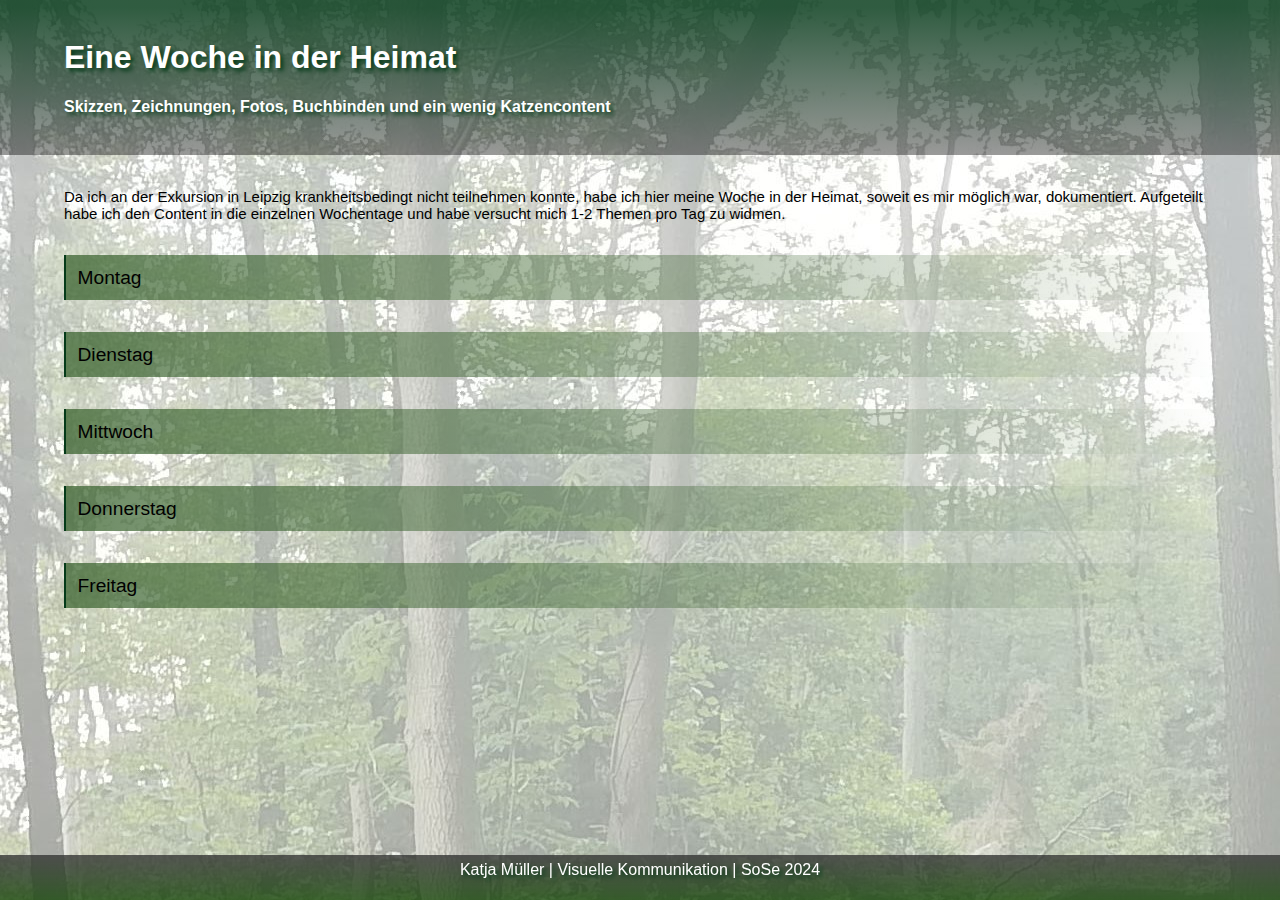
<file: index.html>
<!DOCTYPE html>
<html lang="en">
<head>
    <meta charset="UTF-8">
    <meta name="viewport" content="width=device-width, initial-scale=1.0">
    <title>Eine Woche in der Heimat</title>
    <link rel="stylesheet" type="text/css" href="styleindex.css"/>

</head>
<body>
<header>
<br> 
<h1>Eine Woche in der Heimat</h1><h4>Skizzen, Zeichnungen, Fotos, Buchbinden und ein wenig Katzencontent</h4>
<br>
</header>
<br>
<p>Da ich an der Exkursion in Leipzig krankheitsbedingt nicht teilnehmen konnte, habe ich hier meine Woche in der Heimat, soweit es mir möglich war, dokumentiert. Aufgeteilt habe ich den Content in die einzelnen Wochentage und habe versucht mich 1-2 Themen pro Tag zu widmen.</p><br>
<div class="Wochentage">
    <a class="Menülink" href="montag.html">Montag</a>
    <a class="Menülink" href="dienstag.html">Dienstag</a>
    <a class="Menülink" href="mittwoch.html">Mittwoch</a>
    <a class="Menülink" href="donnerstag.html">Donnerstag</a>
    <a class="Menülink" href="freitag.html">Freitag</a>
</div>
<footer>
    Katja Müller | Visuelle Kommunikation | SoSe 2024
</footer>
</body>
</html>
</file>
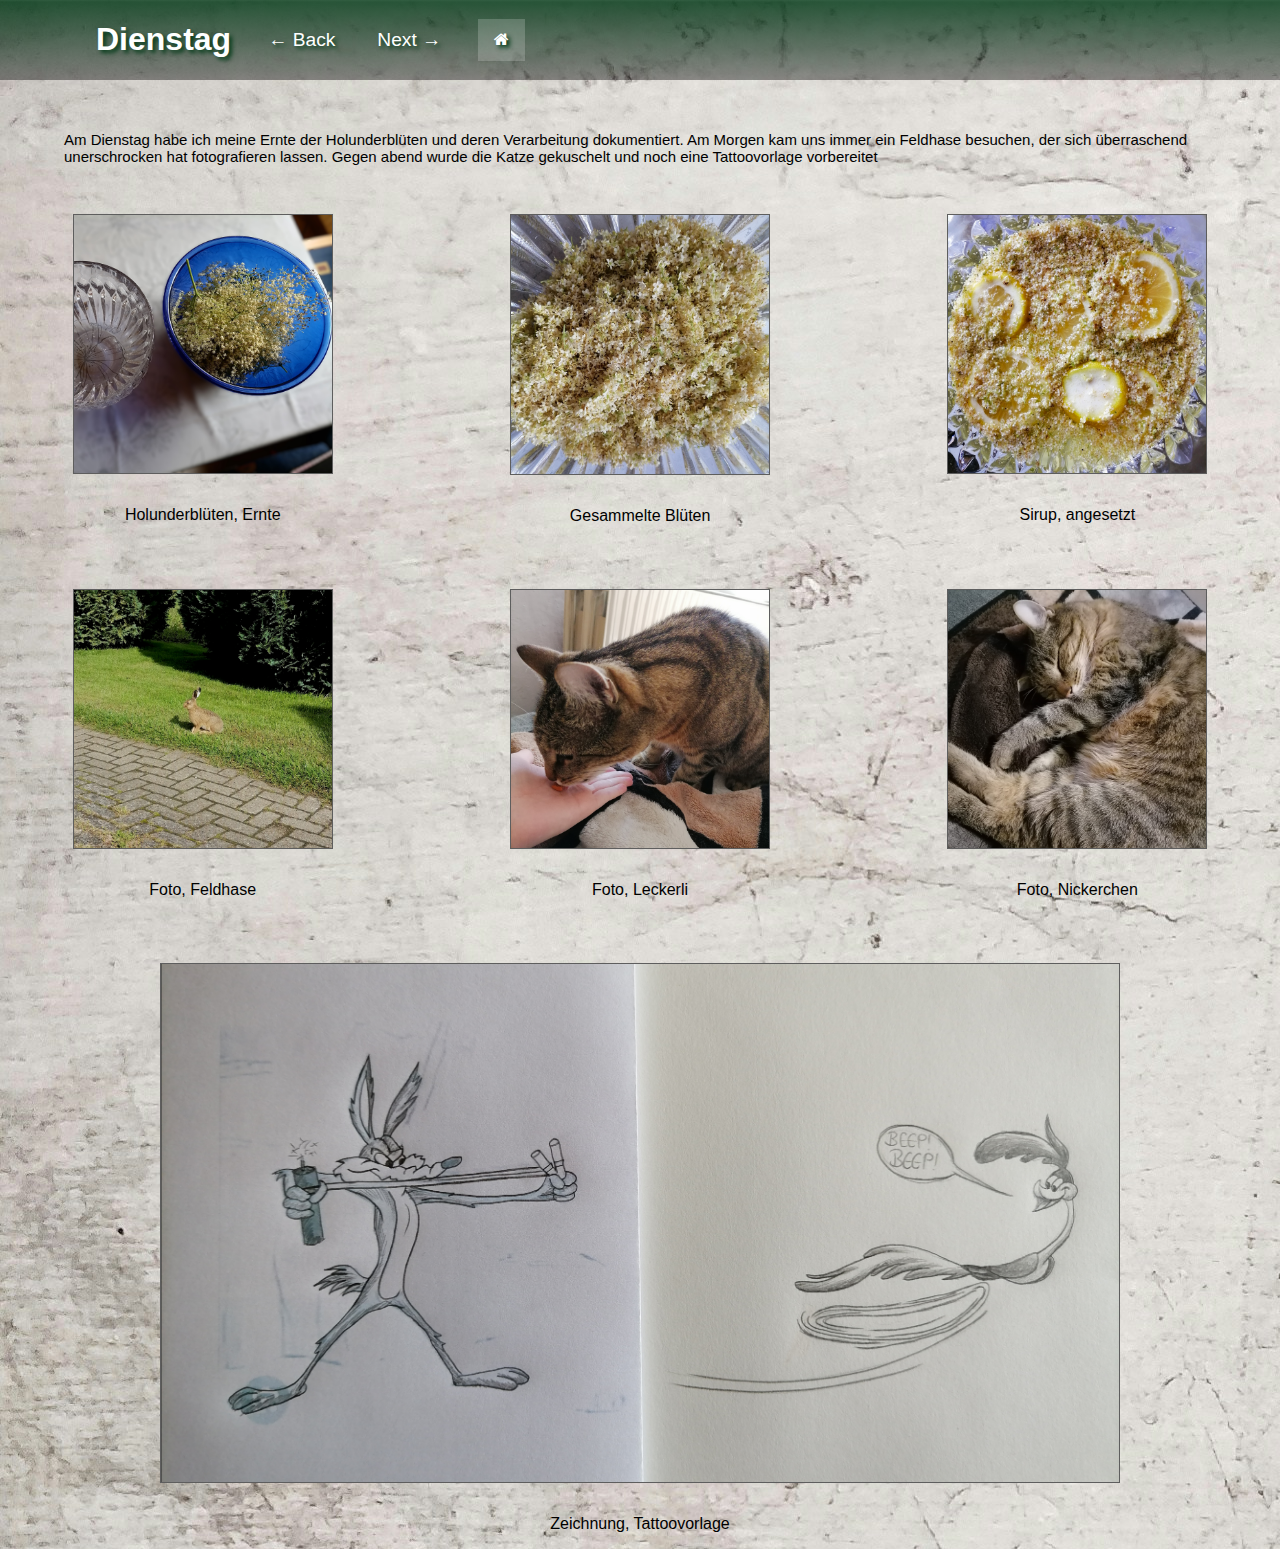
<file: dienstag.html>
<!DOCTYPE html>
<html lang="en">
<head>
    <meta charset="UTF-8">
    <meta name="viewport" content="width=device-width, initial-scale=1.0">
    <title>Dienstag</title>
    <link rel="stylesheet" type="text/css" href="style.css"/>
    <link rel="stylesheet" href="https://cdnjs.cloudflare.com/ajax/libs/font-awesome/4.7.0/css/font-awesome.min.css">
</head>
<body>
   
<header>
<br>
<h1>Dienstag</h1>
<a class="next" href="montag.html">← Back</a>
<a class="next" href="mittwoch.html">Next →</a>
<a class="btn" href="index.html"><i class="fa fa-home"></i></a>
<br>
</header>    
 <br><br>
  <p>Am Dienstag habe ich meine Ernte der Holunderblüten und deren Verarbeitung dokumentiert. Am Morgen kam uns immer ein Feldhase besuchen, der sich überraschend unerschrocken hat fotografieren lassen. Gegen abend wurde die Katze gekuschelt und noch eine Tattoovorlage vorbereitet</p><br>
    <div class="column">

        <div class="row">
            <figure>
                <img src="Ernte.jpg" alt="">
                <figcaption>Holunderblüten, Ernte</figcaption>
             </figure>
             <figure>
                <img src="Blüten.jpg" alt="">
                <figcaption>Gesammelte Blüten</figcaption>
             </figure>
             <figure>
                <img src="Sirup.jpg" alt="">
                <figcaption>Sirup, angesetzt</figcaption>
             </figure>
        </div>
    <div class="row">
      <figure>
         <img src="Hase.jpg" alt="">
         <figcaption>Foto, Feldhase</figcaption>
      </figure>
      <figure>
         <img src="Futter.jpg" alt="">
         <figcaption>Foto, Leckerli</figcaption>
      </figure>
     <figure>
      <img src="Nickerchen.jpg" alt="">
      <figcaption>Foto, Nickerchen</figcaption>
   </figure></div>
   <div class="row">
   <figure>
      <img src="Tattoo.jpg" alt="">
      <figcaption>Zeichnung, Tattoovorlage</figcaption>
   </figure>
    </div></div></div>

</body>
</html>
</file>
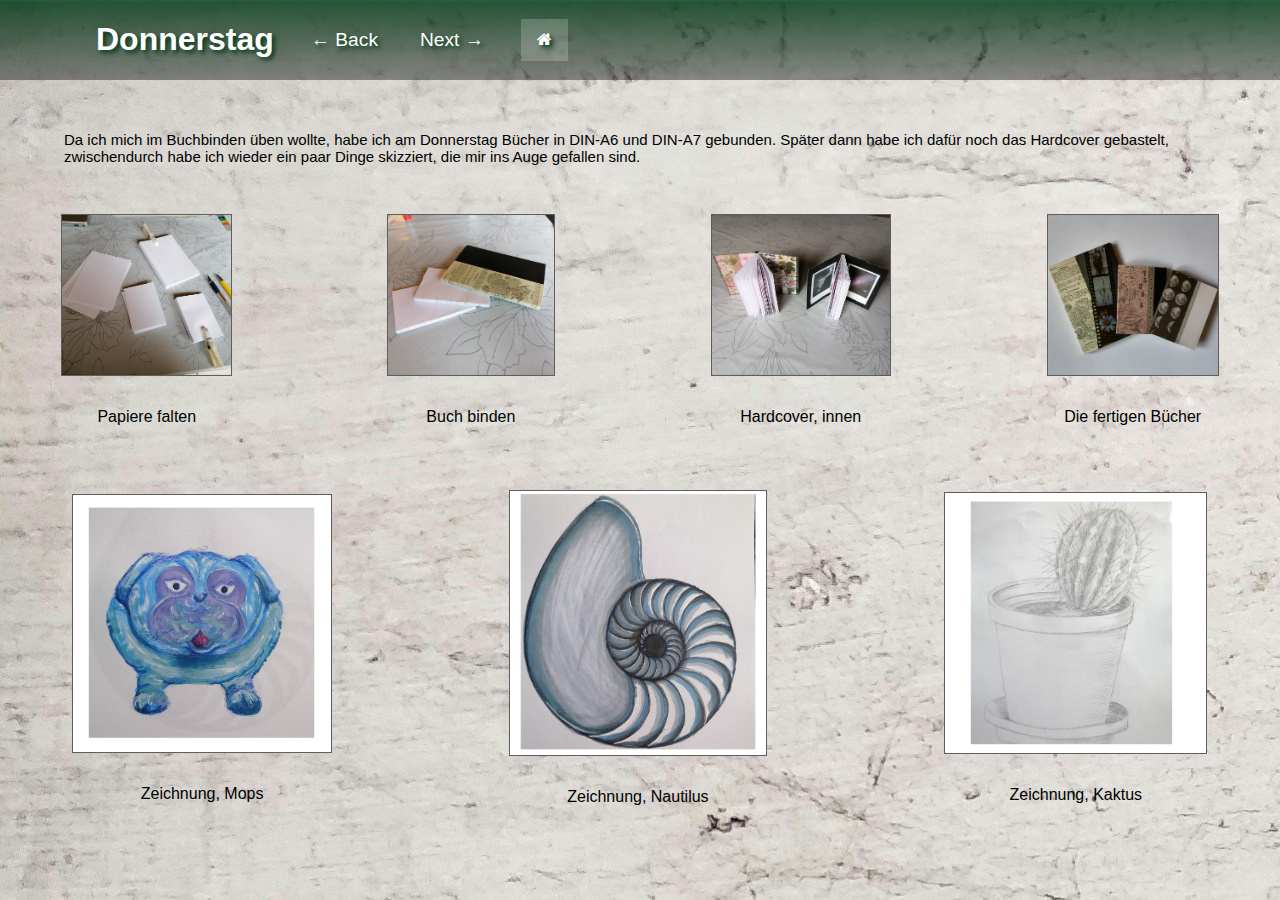
<file: donnerstag.html>
<!DOCTYPE html>
<html lang="en">
<head>
    <meta charset="UTF-8">
    <meta name="viewport" content="width=device-width, initial-scale=1.0">
    <title>Donnerstag</title>
    <link rel="stylesheet" type="text/css" href="style.css"/>
    <link rel="stylesheet" href="https://cdnjs.cloudflare.com/ajax/libs/font-awesome/4.7.0/css/font-awesome.min.css">
</head>
<body>
   
<header>
<br>
<h1>Donnerstag</h1>
<a class="next" href="mittwoch.html">← Back</a>
<a class="next" href="freitag.html">Next →</a>
<a class="btn" href="index.html"><i class="fa fa-home"></i></a>
<br>
</header>    
 <br><br>
 <p>Da ich mich im Buchbinden üben wollte, habe ich am Donnerstag Bücher in DIN-A6 und DIN-A7 gebunden. Später dann habe ich dafür noch das Hardcover gebastelt, zwischendurch habe ich wieder ein paar Dinge skizziert, die mir ins Auge gefallen sind.</p><br>  
    <div class="column">

        <div class="row">
            <figure>
                <img src="Buch1.jpg" alt="">
                <figcaption>Papiere falten</figcaption>
             </figure>
             <figure>
                <img src="Buch2.jpg" alt="">
                <figcaption>Buch binden</figcaption>
             </figure>
             <figure>
                <img src="Buch3.jpg" alt="">
                <figcaption>Hardcover, innen</figcaption>
             </figure>
             <figure>
                <img src="Buch4.jpg" alt="">
                <figcaption>Die fertigen Bücher</figcaption>
             </figure>
        </div>
    <div class="row">
     <figure>
        <img src="Mops.jpg" alt="">
        <figcaption>Zeichnung, Mops</figcaption>
     </figure>
     <figure>
        <img src="Nautilus.jpg" alt="">
        <figcaption>Zeichnung, Nautilus</figcaption>
     </figure>
     <figure>
      <img src="Kaktus.jpg" alt="">
      <figcaption>Zeichnung, Kaktus</figcaption>
   </figure>
    </div></div>

</body>
</html>
</file>
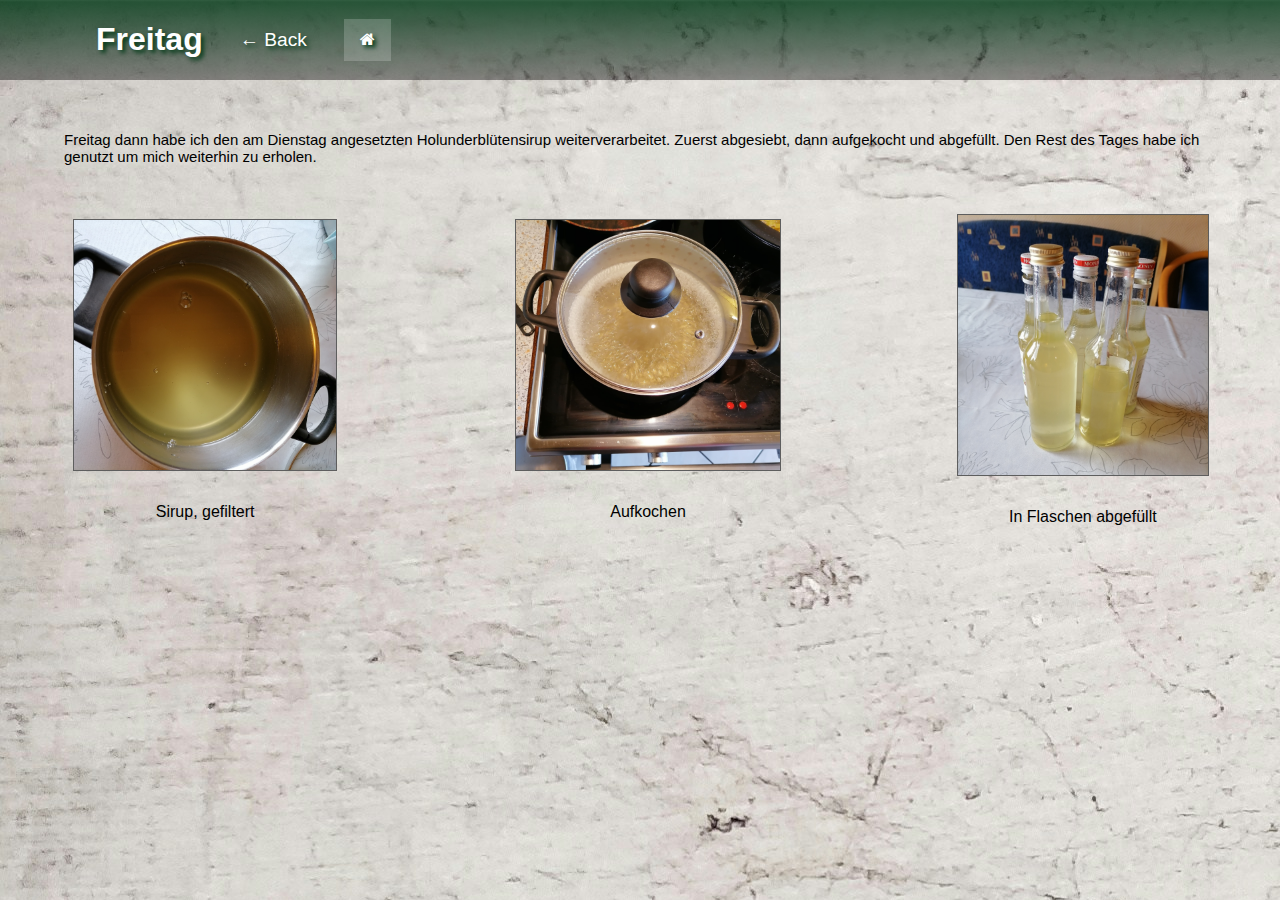
<file: freitag.html>
<!DOCTYPE html>
<html lang="en">
<head>
    <meta charset="UTF-8">
    <meta name="viewport" content="width=device-width, initial-scale=1.0">
    <title>Freitag</title>
    <link rel="stylesheet" type="text/css" href="style.css"/>
    <link rel="stylesheet" href="https://cdnjs.cloudflare.com/ajax/libs/font-awesome/4.7.0/css/font-awesome.min.css">
</head>
<body>
   
<header>
<br>
<h1>Freitag</h1>
<a class="next" href="donnerstag.html">← Back</a>
<a class="btn" href="index.html"><i class="fa fa-home"></i></a>
<br>
</header>   
 <br><br>
 <p>Freitag dann habe ich den am Dienstag angesetzten Holunderblütensirup weiterverarbeitet. Zuerst abgesiebt, dann aufgekocht und abgefüllt. Den Rest des Tages habe ich genutzt um mich weiterhin zu erholen.</p><br> 
    <div class="column">

        <div class="row">
            <figure>
                <img src="SirupTopf.jpg" alt="">
                <figcaption>Sirup, gefiltert</figcaption>
             </figure>
             <figure>
                <img src="Aufkochen.jpg" alt="">
                <figcaption>Aufkochen</figcaption>
             </figure>
             <figure>
                <img src="Abgefüllt.jpg" alt="">
                <figcaption>In Flaschen abgefüllt</figcaption>
             </figure>
        </div>
    <div class="row">
    </div></div>

</body>
</html>
</file>
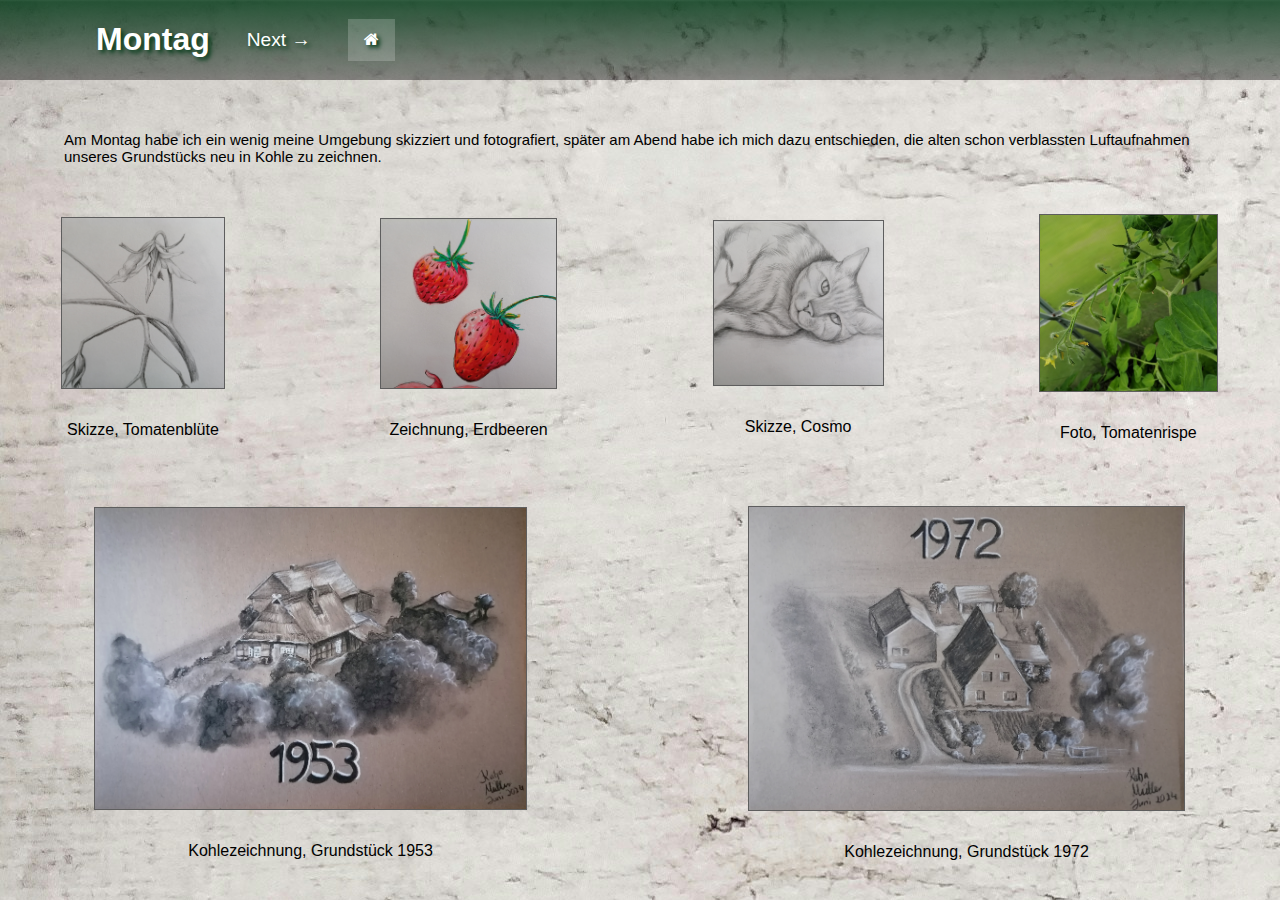
<file: montag.html>
<!DOCTYPE html>
<html lang="en">
<head>
    <meta charset="UTF-8">
    <meta name="viewport" content="width=device-width, initial-scale=1.0">
    <title>Montag</title>
    <link rel="stylesheet" type="text/css" href="style.css"/>
    <link rel="stylesheet" href="https://cdnjs.cloudflare.com/ajax/libs/font-awesome/4.7.0/css/font-awesome.min.css">
</head>
<body>
   
<header>
<br>
<h1>Montag</h1>
<a class="next" href="dienstag.html">Next →</a>
<a class="btn" href="index.html"><i class="fa fa-home"></i></a>
<br>
</header>  
 <br><br>
 <p>Am Montag habe ich ein wenig meine Umgebung skizziert und fotografiert, später am Abend habe ich mich dazu entschieden, die alten schon verblassten Luftaufnahmen unseres Grundstücks neu in Kohle zu zeichnen.</p><br>   
    <div class="column">

        <div class="row">
            <figure>
                <img src="Blüte.jpg" alt="">
                <figcaption>Skizze, Tomatenblüte</figcaption>
             </figure>
             <figure>
                <img src="Erdbeeren.jpg" alt="">
                <figcaption>Zeichnung, Erdbeeren</figcaption>
             </figure>
             <figure>
               <img src="Cosmo.jpg" alt="">
               <figcaption>Skizze, Cosmo</figcaption>
            </figure>
            <figure>
               <img src="Tomaten.jpg" alt="">
               <figcaption>Foto, Tomatenrispe</figcaption>
            </figure>
        </div>
    <div class="row">
        <figure>
            <img src="1953.jpg" alt="">
            <figcaption>Kohlezeichnung, Grundstück 1953</figcaption>
         </figure>
         <figure>
            <img src="1972.jpg" alt="">
            <figcaption>Kohlezeichnung, Grundstück 1972</figcaption>
         </figure>
    </div></div>

</body>
</html>
</file>
<file: styleindex.css>
*{
    box-sizing: border-box;
    gap: 2rem;
}

body{
background-image: url(Heimat.jpg);
max-width: 100vw;
margin: 0 auto;
font-family:'Trebuchet MS', 'Lucida Sans Unicode', 'Lucida Grande', 'Lucida Sans', Arial, sans-serif
}

p{
  padding-left: 5%;
  padding-right: 5%;
  font-size: 15px;
}

header{
background-image: linear-gradient(to top, rgba(0, 0, 0, 0.397) 0%, rgba(5, 58, 25, 0.829) 95%);
margin: 0;
padding-left: 5%;
font-size: 100%;
color: rgb(255, 255, 255);
text-shadow: 3px 3px 4px rgb(5, 58, 25);
}

img{
width: 60%;
height: auto;
border: 1px solid rgb(94, 94, 94);
}    

img:hover{
width: 100%;
height: auto;
-webkit-transform: scale(1.1);
-moz-transform: scale(1.1);
-ms-transform: scale(1.1);
-o-transform: scale(1.1);
transform: scale(1.1);
-webkit-transition: all 0.3s linear;
-moz-transition: all 0.3s linear;
-ms-transition: all 0.3s linear;
-o-transition: all 0.3s linear;
transition: all 0.3s linear;
}

.column{
display: flex;
flex-direction: column;
justify-content: center;
align-items: center; 
}

.row{
display: flex;
flex-direction: row;    
}

figure{
display: flex;
flex-direction: column;
justify-content: center;
align-items: center;
}

.Wochentage{
display: flex;
flex-direction: column;
font-size: 120%; 
padding-left: 5%;
padding-right: 5%;
}

.Menülink{
background-image: linear-gradient(to right, rgba(58, 99, 47, 0.742) 0%, rgba(58, 71, 52, 0) 100%);
text-decoration: none;
color: rgb(0, 0, 0);
padding: 1%;
border-left: 2px solid rgb(5, 58, 25);

}

.Menülink:hover{
background-color: rgba(0, 0, 0, 0.758);
color: white;
}


.next{
text-decoration: none;
color: rgb(255, 255, 255);
padding-left: 5px;
padding-right: 5px;
font-size: 120%;
}

.next:hover{
    background-color: rgb(5, 58, 25);
    color: white;
}

.btn {
    background-color: rgba(255, 255, 255, 0.192); 
    border: none;
    color: white; 
    padding: 12px 16px; 
    font-size: 16px; 
    cursor: pointer; 
  }
  
  .btn:hover {
    background-color: rgb(5, 58, 25);
  }

footer{
    background-image: linear-gradient(to top, rgba(13, 62, 0, 0.752) 0%, rgba(51, 51, 51, 0.784) 100%);
    background-position: center center;
    padding-top: 0.5%;
    text-shadow: 3px 3px 4px rgb(5, 58, 25);
    color: white;
    text-align: center;
    position: fixed;
    bottom: 0;
    left: 0;
    width: 100%;
    height: 5%;
}
</file>
<file: style.css>
*{
    box-sizing: border-box;
    gap: 2rem;
}

body{
background-image: url(background.jpg);
max-width: 100vw;
margin: 0 auto;
font-family:'Trebuchet MS', 'Lucida Sans Unicode', 'Lucida Grande', 'Lucida Sans', Arial, sans-serif;
}


p{
  padding-left: 5%;
  padding-right: 5%;
  font-size: 15px;
}

header{
background-image: linear-gradient(to top, rgba(0, 0, 0, 0.397) 0%, rgba(5, 58, 25, 0.829) 95%);
margin: 0;
padding-left: 5%;
text-align: center;
font-size: 100%;
color: rgb(255, 255, 255);
text-shadow: 3px 3px 4px rgb(5, 58, 25);
display: flex;
flex-direction: row;
justify-content:first baseline;
align-items: center; 
}

img{
width: 80%;
height: auto;
border: 1px solid rgb(94, 94, 94);
}    


.column{
display: flex;
flex-direction: column;
justify-content: center;
align-items: center; 
}

.row{
display: flex;
flex-direction: row;    
}

figure{
display: flex;
flex-direction: column;
justify-content: center;
align-items: center;
}

.Wochentage{
display: flex;
flex-direction: column;
font-size: 150%; 
padding-left: 5%;
padding-right: 5%;
}

.Menülink{
background-image: linear-gradient(to right, rgba(58, 99, 47, 0.742) 0%, rgba(58, 71, 52, 0) 100%);
text-decoration: none;
color: rgb(0, 0, 0);
padding: 2%;
border-left: 2px solid rgb(5, 58, 25);

}

.Menülink:hover{
background-color: rgba(0, 0, 0, 0.758);
color: white;
}


.next{
text-decoration: none;
color: rgb(255, 255, 255);
padding-left: 5px;
padding-right: 5px;
font-size: 120%;
}

.next:hover{
    background-color: rgb(5, 58, 25);
    color: white;
}

.btn {
    background-color: rgba(255, 255, 255, 0.192); 
    border: none;
    color: white; 
    padding: 12px 16px; 
    font-size: 16px; 
    cursor: pointer; 
  }
  
  .btn:hover {
    background-color: rgb(5, 58, 25);
  }

footer{
    background-image: linear-gradient(to top, rgba(13, 62, 0, 0.752) 0%, rgba(51, 51, 51, 0.784) 100%);
    background-position: center center;
    padding-top: 0.5%;
    text-shadow: 3px 3px 4px rgb(5, 58, 25);
    color: white;
    text-align: center;
    position: fixed;
    bottom: 0;
    left: 0;
    width: 100%;
    height: 5%;
}
</file>
